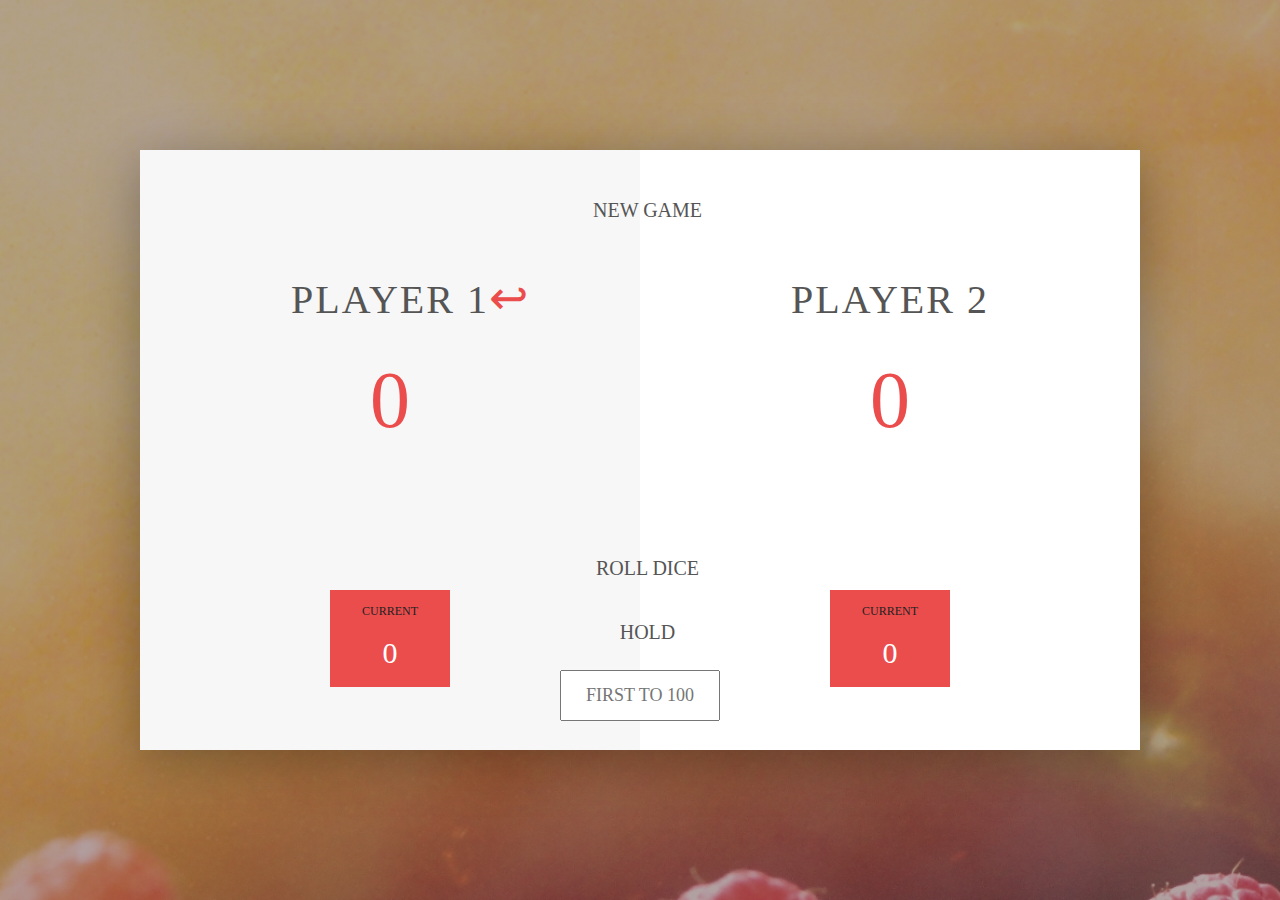
<file: Section 4/Pig Game/index.html>
<!doctype html>
<html lang="en">
  <head>
    <title>Pig Game</title>
    <!-- Required meta tags -->
    <meta charset="utf-8">
    <meta name="viewport" content="width=device-width, initial-scale=1, shrink-to-fit=no">

    <!-- Bootstrap CSS -->
    <link rel="stylesheet" href="https://stackpath.bootstrapcdn.com/bootstrap/4.3.1/css/bootstrap.min.css" integrity="sha384-ggOyR0iXCbMQv3Xipma34MD+dH/1fQ784/j6cY/iJTQUOhcWr7x9JvoRxT2MZw1T" crossorigin="anonymous">
    <link rel="stylesheet" href="style.css">
</head>
  <body>
        <div class="wrapper clearfix">
                <div class="player-0-panel active">
                    <div class="player-name" id="name-0">Player 1</div>
                    <div class="player-score" id="score-0">0</div>
                    <div class="player-current-box">
                        <div class="player-current-label">Current</div>
                        <div class="player-current-score" id="current-0">0</div>
                    </div>
                </div>
                
                <div class="player-1-panel">
                    <div class="player-name" id="name-1">Player 2</div>
                    <div class="player-score" id="score-1">0</div>
                    <div class="player-current-box">
                        <div class="player-current-label">Current</div>
                        <div class="player-current-score" id="current-1">0</div>
                    </div>
                </div>
                
                <button class="btn-new"><i class="ion-ios-plus-outline"></i>New game</button>
                <button class="btn-roll"><i class="ion-ios-loop"></i>Roll dice</button>
                <button class="btn-hold"><i class="ion-ios-download-outline"></i>Hold</button>
                
                <input type="text" placeholder="First to 100" class="final-score" id="winScore">
                
                <img src="dice-6.png" alt="Dice" class="dice" id="dice-1">
            </div>
      
    <!-- Optional JavaScript -->
    <script src="app.js"></script>
    <!-- jQuery first, then Popper.js, then Bootstrap JS -->
    <script src="https://code.jquery.com/jquery-3.3.1.slim.min.js" integrity="sha384-q8i/X+965DzO0rT7abK41JStQIAqVgRVzpbzo5smXKp4YfRvH+8abtTE1Pi6jizo" crossorigin="anonymous"></script>
    <script src="https://cdnjs.cloudflare.com/ajax/libs/popper.js/1.14.7/umd/popper.min.js" integrity="sha384-UO2eT0CpHqdSJQ6hJty5KVphtPhzWj9WO1clHTMGa3JDZwrnQq4sF86dIHNDz0W1" crossorigin="anonymous"></script>
    <script src="https://stackpath.bootstrapcdn.com/bootstrap/4.3.1/js/bootstrap.min.js" integrity="sha384-JjSmVgyd0p3pXB1rRibZUAYoIIy6OrQ6VrjIEaFf/nJGzIxFDsf4x0xIM+B07jRM" crossorigin="anonymous"></script>
  </body>
</html>
</file>
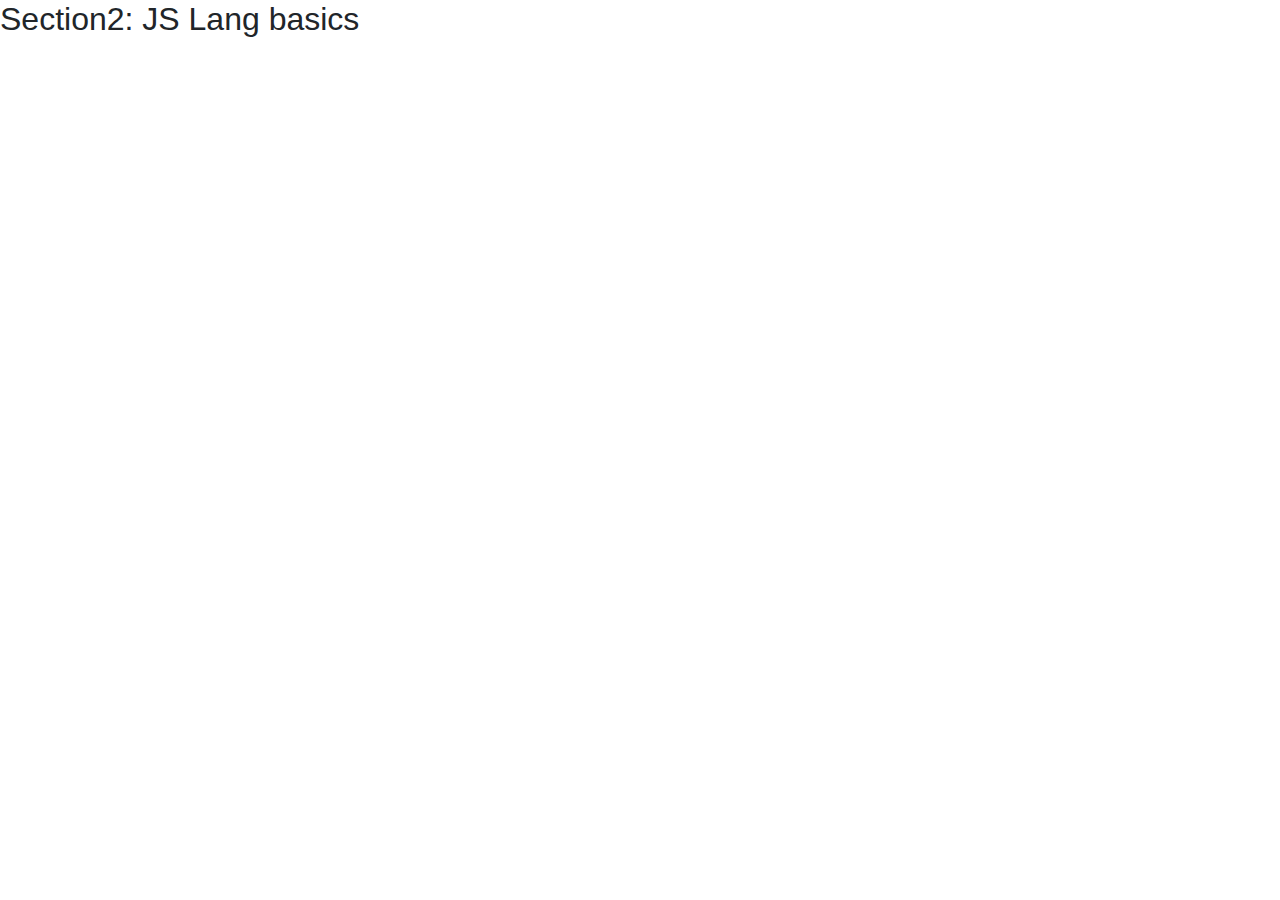
<file: Section2/JS Lang Basics/index.html>
<!doctype html>
<html lang="en">
  <head>
    <title>Learning JS</title>
    <!-- Required meta tags -->
    <meta charset="utf-8">
    <meta name="viewport" content="width=device-width, initial-scale=1, shrink-to-fit=no">

    <!-- Bootstrap CSS -->
    <link rel="stylesheet" href="https://stackpath.bootstrapcdn.com/bootstrap/4.3.1/css/bootstrap.min.css" integrity="sha384-ggOyR0iXCbMQv3Xipma34MD+dH/1fQ784/j6cY/iJTQUOhcWr7x9JvoRxT2MZw1T" crossorigin="anonymous">
  </head>
  <body>
      <h2>Section2: JS Lang basics</h2>
      
    <!-- Optional JavaScript -->
    <script src="index_js.js"></script>
    <!-- jQuery first, then Popper.js, then Bootstrap JS -->
    <script src="https://code.jquery.com/jquery-3.3.1.slim.min.js" integrity="sha384-q8i/X+965DzO0rT7abK41JStQIAqVgRVzpbzo5smXKp4YfRvH+8abtTE1Pi6jizo" crossorigin="anonymous"></script>
    <script src="https://cdnjs.cloudflare.com/ajax/libs/popper.js/1.14.7/umd/popper.min.js" integrity="sha384-UO2eT0CpHqdSJQ6hJty5KVphtPhzWj9WO1clHTMGa3JDZwrnQq4sF86dIHNDz0W1" crossorigin="anonymous"></script>
    <script src="https://stackpath.bootstrapcdn.com/bootstrap/4.3.1/js/bootstrap.min.js" integrity="sha384-JjSmVgyd0p3pXB1rRibZUAYoIIy6OrQ6VrjIEaFf/nJGzIxFDsf4x0xIM+B07jRM" crossorigin="anonymous"></script>
  </body>
</html>
</file>
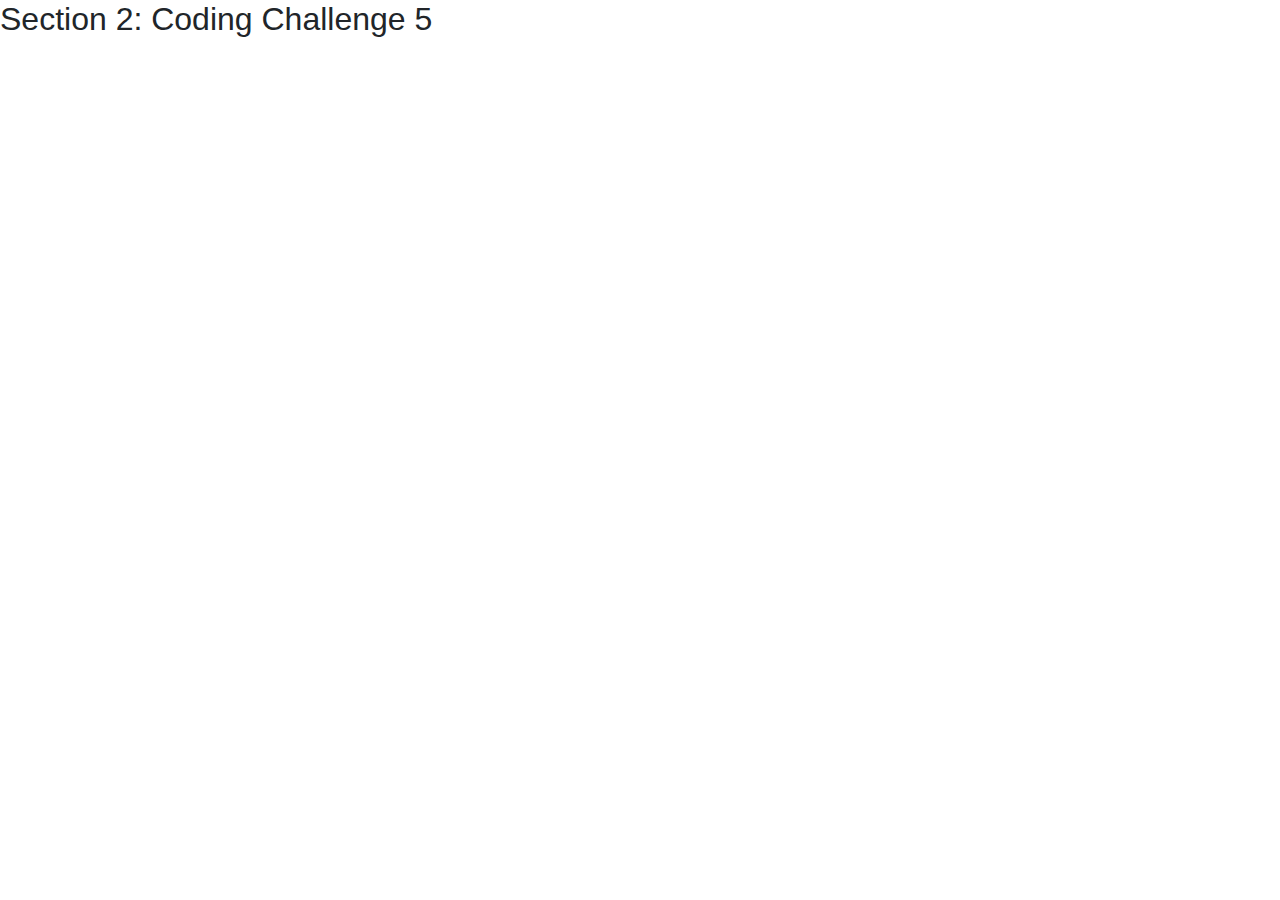
<file: Section2/Fifth Challenge/CC5.html>
<!doctype html>
<html lang="en">
  <head>
    <title>CC5</title>
    <!-- Required meta tags -->
    <meta charset="utf-8">
    <meta name="viewport" content="width=device-width, initial-scale=1, shrink-to-fit=no">

    <!-- Bootstrap CSS -->
    <link rel="stylesheet" href="https://stackpath.bootstrapcdn.com/bootstrap/4.3.1/css/bootstrap.min.css" integrity="sha384-ggOyR0iXCbMQv3Xipma34MD+dH/1fQ784/j6cY/iJTQUOhcWr7x9JvoRxT2MZw1T" crossorigin="anonymous">
  </head>
  <body>
      <h2>Section 2: Coding Challenge 5</h2>
      
    <!-- Optional JavaScript -->
    <script src="CC5.js"></script>
    <!-- jQuery first, then Popper.js, then Bootstrap JS -->
    <script src="https://code.jquery.com/jquery-3.3.1.slim.min.js" integrity="sha384-q8i/X+965DzO0rT7abK41JStQIAqVgRVzpbzo5smXKp4YfRvH+8abtTE1Pi6jizo" crossorigin="anonymous"></script>
    <script src="https://cdnjs.cloudflare.com/ajax/libs/popper.js/1.14.7/umd/popper.min.js" integrity="sha384-UO2eT0CpHqdSJQ6hJty5KVphtPhzWj9WO1clHTMGa3JDZwrnQq4sF86dIHNDz0W1" crossorigin="anonymous"></script>
    <script src="https://stackpath.bootstrapcdn.com/bootstrap/4.3.1/js/bootstrap.min.js" integrity="sha384-JjSmVgyd0p3pXB1rRibZUAYoIIy6OrQ6VrjIEaFf/nJGzIxFDsf4x0xIM+B07jRM" crossorigin="anonymous"></script>
  </body>
</html>
</file>
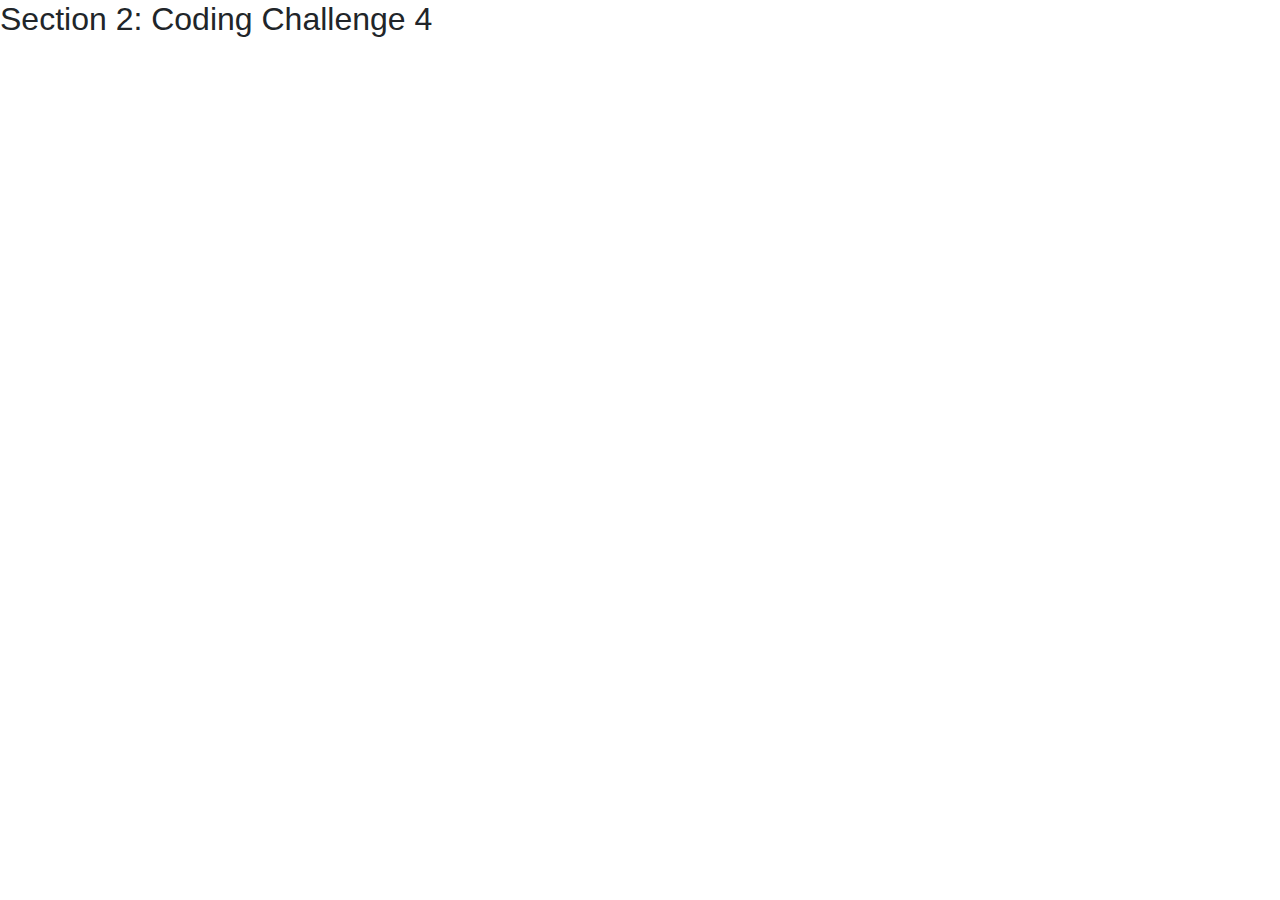
<file: Section2/Fourth Challenge/CC4.html>
<!doctype html>
<html lang="en">
  <head>
    <title>CC4</title>
    <!-- Required meta tags -->
    <meta charset="utf-8">
    <meta name="viewport" content="width=device-width, initial-scale=1, shrink-to-fit=no">

    <!-- Bootstrap CSS -->
    <link rel="stylesheet" href="https://stackpath.bootstrapcdn.com/bootstrap/4.3.1/css/bootstrap.min.css" integrity="sha384-ggOyR0iXCbMQv3Xipma34MD+dH/1fQ784/j6cY/iJTQUOhcWr7x9JvoRxT2MZw1T" crossorigin="anonymous">
  </head>
  <body>
      <h2>Section 2: Coding Challenge 4</h2>
      
    <!-- Optional JavaScript -->
    <script src="CC4.js"></script>
    <!-- jQuery first, then Popper.js, then Bootstrap JS -->
    <script src="https://code.jquery.com/jquery-3.3.1.slim.min.js" integrity="sha384-q8i/X+965DzO0rT7abK41JStQIAqVgRVzpbzo5smXKp4YfRvH+8abtTE1Pi6jizo" crossorigin="anonymous"></script>
    <script src="https://cdnjs.cloudflare.com/ajax/libs/popper.js/1.14.7/umd/popper.min.js" integrity="sha384-UO2eT0CpHqdSJQ6hJty5KVphtPhzWj9WO1clHTMGa3JDZwrnQq4sF86dIHNDz0W1" crossorigin="anonymous"></script>
    <script src="https://stackpath.bootstrapcdn.com/bootstrap/4.3.1/js/bootstrap.min.js" integrity="sha384-JjSmVgyd0p3pXB1rRibZUAYoIIy6OrQ6VrjIEaFf/nJGzIxFDsf4x0xIM+B07jRM" crossorigin="anonymous"></script>
  </body>
</html>
</file>
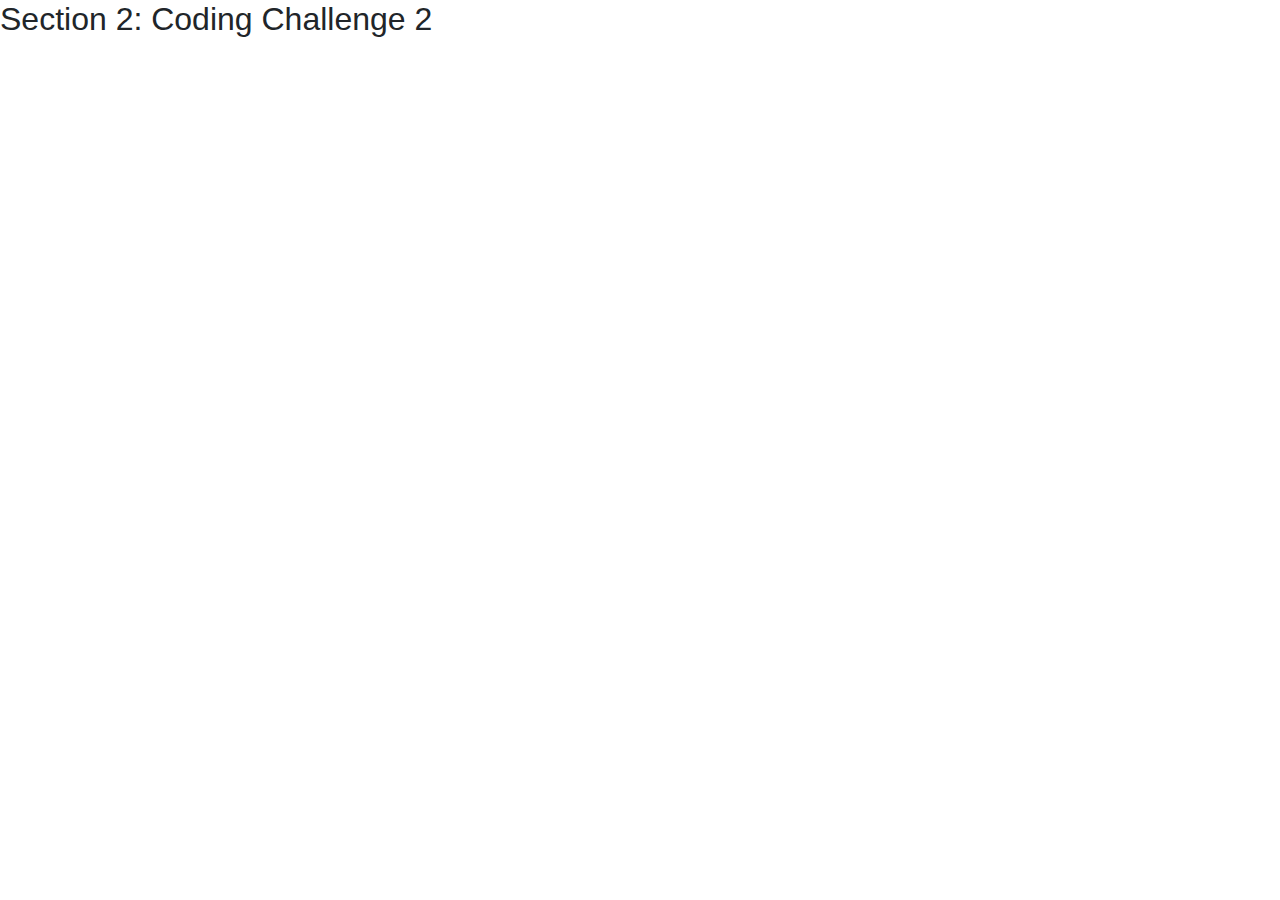
<file: Section2/Second Challenge/CC2.html>
<!doctype html>
<html lang="en">
  <head>
    <title>CC2</title>
    <!-- Required meta tags -->
    <meta charset="utf-8">
    <meta name="viewport" content="width=device-width, initial-scale=1, shrink-to-fit=no">

    <!-- Bootstrap CSS -->
    <link rel="stylesheet" href="https://stackpath.bootstrapcdn.com/bootstrap/4.3.1/css/bootstrap.min.css" integrity="sha384-ggOyR0iXCbMQv3Xipma34MD+dH/1fQ784/j6cY/iJTQUOhcWr7x9JvoRxT2MZw1T" crossorigin="anonymous">
  </head>
  <body>
      <h2>Section 2: Coding Challenge 2</h2>
      
    <!-- Optional JavaScript -->
    <script src="CC2.js"></script>
    <!-- jQuery first, then Popper.js, then Bootstrap JS -->
    <script src="https://code.jquery.com/jquery-3.3.1.slim.min.js" integrity="sha384-q8i/X+965DzO0rT7abK41JStQIAqVgRVzpbzo5smXKp4YfRvH+8abtTE1Pi6jizo" crossorigin="anonymous"></script>
    <script src="https://cdnjs.cloudflare.com/ajax/libs/popper.js/1.14.7/umd/popper.min.js" integrity="sha384-UO2eT0CpHqdSJQ6hJty5KVphtPhzWj9WO1clHTMGa3JDZwrnQq4sF86dIHNDz0W1" crossorigin="anonymous"></script>
    <script src="https://stackpath.bootstrapcdn.com/bootstrap/4.3.1/js/bootstrap.min.js" integrity="sha384-JjSmVgyd0p3pXB1rRibZUAYoIIy6OrQ6VrjIEaFf/nJGzIxFDsf4x0xIM+B07jRM" crossorigin="anonymous"></script>
  </body>
</html>
</file>
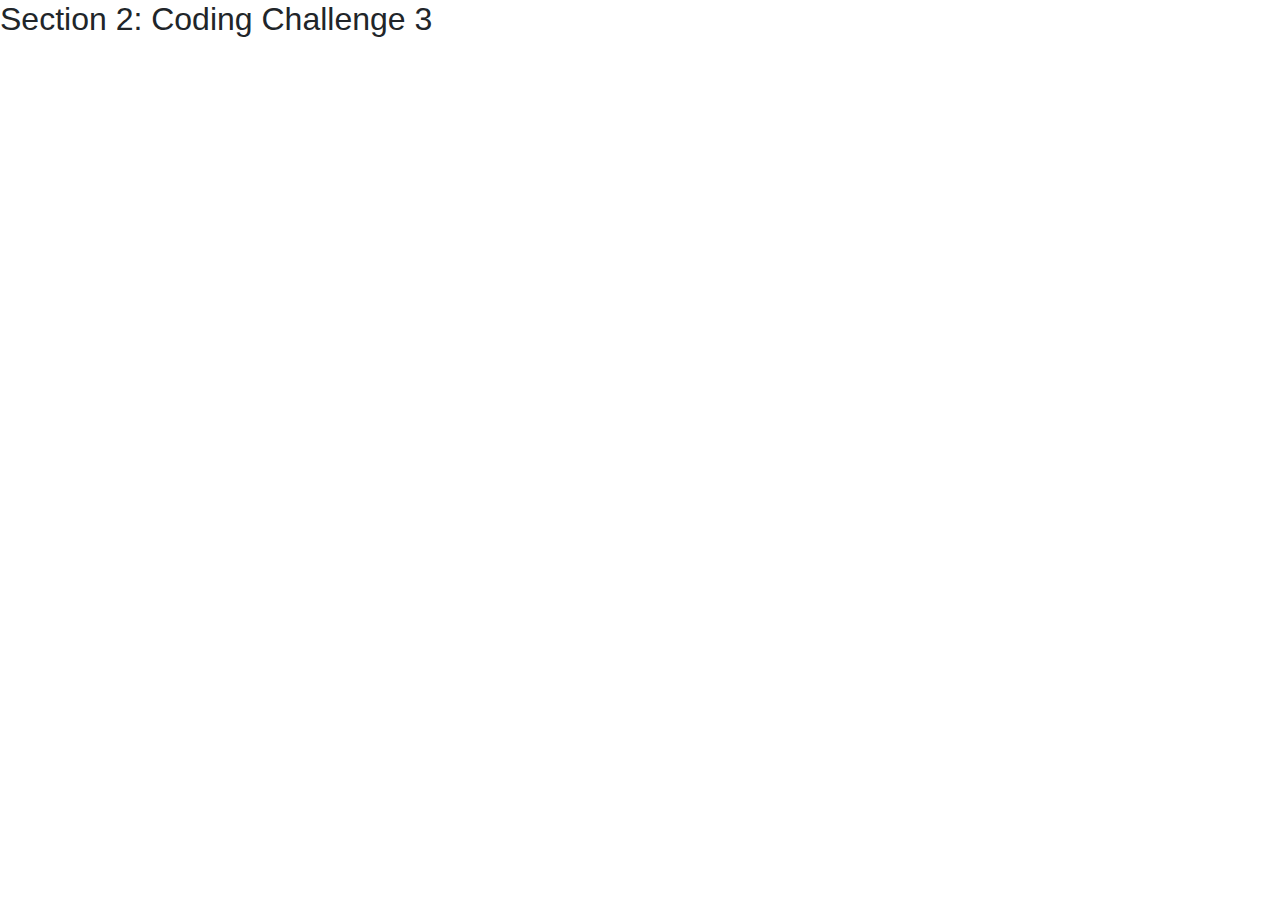
<file: Section2/Third Challenge/CC3.html>
<!doctype html>
<html lang="en">
  <head>
    <title>CC3</title>
    <!-- Required meta tags -->
    <meta charset="utf-8">
    <meta name="viewport" content="width=device-width, initial-scale=1, shrink-to-fit=no">

    <!-- Bootstrap CSS -->
    <link rel="stylesheet" href="https://stackpath.bootstrapcdn.com/bootstrap/4.3.1/css/bootstrap.min.css" integrity="sha384-ggOyR0iXCbMQv3Xipma34MD+dH/1fQ784/j6cY/iJTQUOhcWr7x9JvoRxT2MZw1T" crossorigin="anonymous">
  </head>
  <body>
      <h2>Section 2: Coding Challenge 3</h2>
      
    <!-- Optional JavaScript -->
    <script src="CC3.js"></script>
    <!-- jQuery first, then Popper.js, then Bootstrap JS -->
    <script src="https://code.jquery.com/jquery-3.3.1.slim.min.js" integrity="sha384-q8i/X+965DzO0rT7abK41JStQIAqVgRVzpbzo5smXKp4YfRvH+8abtTE1Pi6jizo" crossorigin="anonymous"></script>
    <script src="https://cdnjs.cloudflare.com/ajax/libs/popper.js/1.14.7/umd/popper.min.js" integrity="sha384-UO2eT0CpHqdSJQ6hJty5KVphtPhzWj9WO1clHTMGa3JDZwrnQq4sF86dIHNDz0W1" crossorigin="anonymous"></script>
    <script src="https://stackpath.bootstrapcdn.com/bootstrap/4.3.1/js/bootstrap.min.js" integrity="sha384-JjSmVgyd0p3pXB1rRibZUAYoIIy6OrQ6VrjIEaFf/nJGzIxFDsf4x0xIM+B07jRM" crossorigin="anonymous"></script>
  </body>
</html>
</file>
<file: Section 4/Pig Game/style.css>
/**********************************************
*** GENERAL
**********************************************/

.final-score {
    position: absolute;
    left: 50%;
    transform: translateX(-50%);
    top: 520px;
    color: #555;
    font-size: 18px;
    font-family: 'Lato';
    text-align: center;
    padding: 10px;
    width: 160px;
    text-transform: uppercase;
}

.final-score:focus { outline: none; }

#dice-1 { top: 120px; }


* {
    margin: 0;
    padding: 0;
    box-sizing: border-box;
    
}

.clearfix::after {
    content: "";
    display: table;
    clear: both;
}

body {
    background-image: linear-gradient(rgba(62, 20, 20, 0.4), rgba(62, 20, 20, 0.4)), url(back.jpg);
    background-size: cover;
    background-position: center;
    font-family: Lato;
    font-weight: 300;
    position: relative;
    height: 100vh;
    color: #555;
}

.wrapper {
    width: 1000px;
    position: absolute;
    top: 50%;
    left: 50%;
    transform: translate(-50%, -50%);
    background-color: #fff;
    box-shadow: 0px 10px 50px rgba(0, 0, 0, 0.3);
    overflow: hidden;
}

.player-0-panel,
.player-1-panel {
    width: 50%;
    float: left;
    height: 600px;
    padding: 100px;
}



/**********************************************
*** PLAYERS
**********************************************/

.player-name {
    font-size: 40px;
    text-align: center;
    text-transform: uppercase;
    letter-spacing: 2px;
    font-weight: 100;
    margin-top: 20px;
    margin-bottom: 10px;
    position: relative;
}

.player-score {
    text-align: center;
    font-size: 80px;
    font-weight: 100;
    color: #EB4D4D;
    margin-bottom: 130px;
}

.active { background-color: #f7f7f7; }
.active .player-name { font-weight: 300; }

.active .player-name::after {
    content: "\21A9";
    font-size: 47px;
    position: absolute;
    color: #EB4D4D;
    top: -7px;
    right: 10px;
    
}

.player-current-box {
    background-color: #EB4D4D;
    color: #fff;
    width: 40%;
    margin: 0 auto;
    padding: 12px;
    text-align: center;
}

.player-current-label {
    text-transform: uppercase;
    margin-bottom: 10px;
    font-size: 12px;
    color: #222;
}

.player-current-score {
    font-size: 30px;
}

button {
    position: absolute;
    width: 200px;
    left: 50%;
    transform: translateX(-50%);
    color: #555;
    background: none;
    border: none;
    font-family: Lato;
    font-size: 20px;
    text-transform: uppercase;
    cursor: pointer;
    font-weight: 300;
    transition: background-color 0.3s, color 0.3s;
}

button:hover { font-weight: 600; }
button:hover i { margin-right: 20px; }

button:focus {
    outline: none;
}

i {
    color: #EB4D4D;
    display: inline-block;
    margin-right: 15px;
    font-size: 32px;
    line-height: 1;
    vertical-align: text-top;
    margin-top: -4px;
    transition: margin 0.3s;
}

.btn-new { top: 45px;}
.btn-roll { top: 403px;}
.btn-hold { top: 467px;}

.dice {
    position: absolute;
    left: 50%;
    top: 178px;
    transform: translateX(-50%);
    height: 100px;
    box-shadow: 0px 10px 60px rgba(0, 0, 0, 0.10);
}

.winner { background-color: #f7f7f7; }
.winner .player-name { font-weight: 300; color: #EB4D4D; }
</file>
